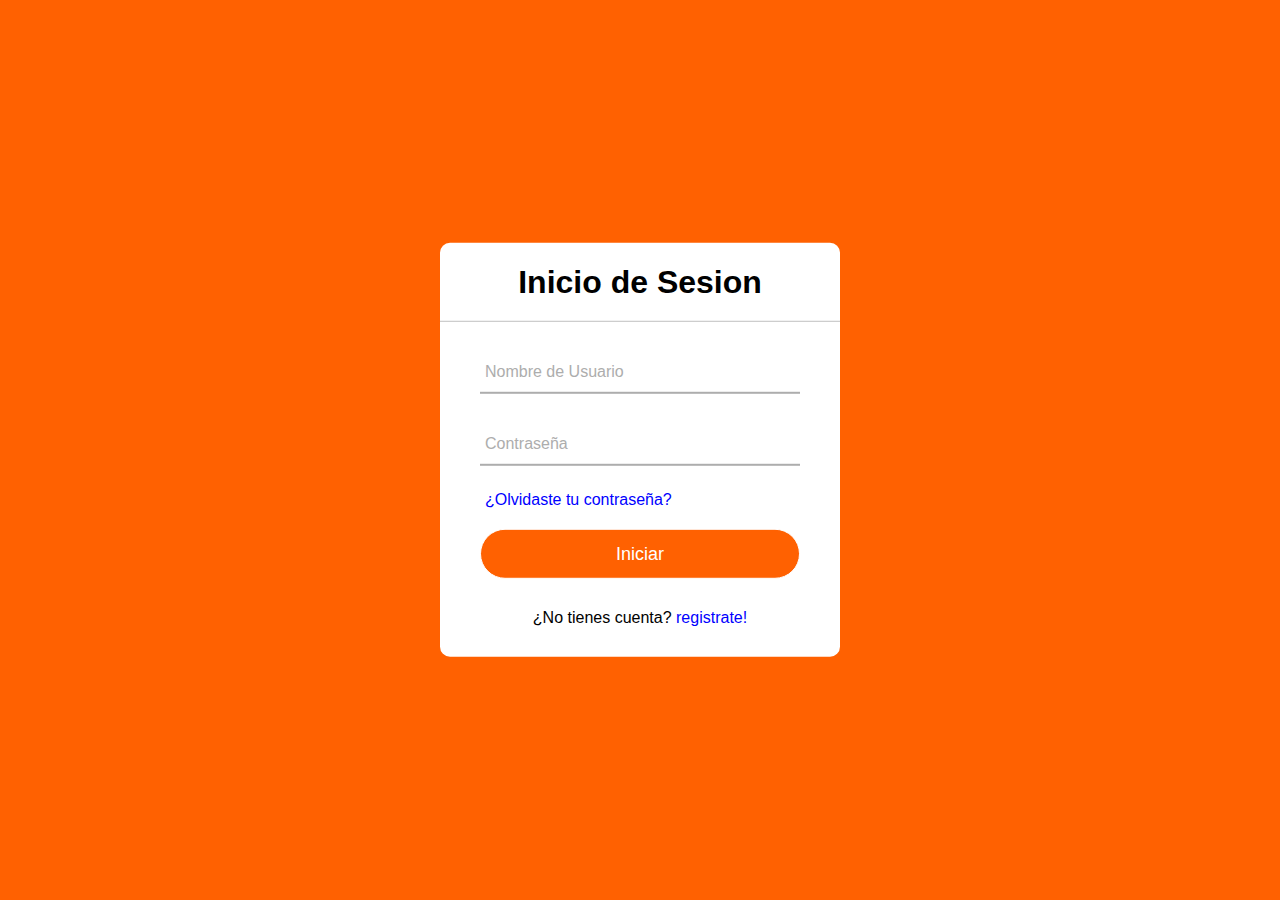
<file: Log in/index.html>
<!DOCTYPE html>
<html lang="es">
<head>
    <meta charset="UTF-8">
    <meta http-equiv="X-UA-Compatible" content="IE=edge">
    <meta name="viewport" content="width=device-width, initial-scale=1.0">
    <title>Bienvenido!</title>
    <link rel="stylesheet" href="style.css">
</head>
<body>
    <div class="formulario">
        <h1>Inicio de Sesion</h1>
        <form method="post">
            <div class="username">
                <input type="text" required>
                <label>Nombre de Usuario</label>
            </div>
            <div class="username">
                <input type="password" required>
                <label>Contraseña</label>
            </div>
            <div class="recordar">¿Olvidaste tu contraseña?</div>
            <input type="submit" value="Iniciar">
            <div class="registrarse">
                ¿No tienes cuenta? <a href="#">registrate!</a>
            </div>
        </form>
    
    </div>
<body>
<html>
</file>
<file: Log in/style.css>
body {
    margin: 0;
    padding: 0;
    font-family: Arial, Helvetica, sans-serif;
    background-color: #ff6101;
    height: 100vh;

}

.formulario{
    position: absolute;
    top: 50%;
    left: 50%;
    transform: translate(-50%,-50%);
    width: 400px;
    background: white;
    border-radius: 10px;
}

.formulario h1{
    text-align: center;
    padding: 0 0 20px 0;
    border-bottom: 1px solid silver;
}

.formulario form{
    padding: 0 40px;
    box-sizing: border-box;
}

form .username{
    position: relative;
    border-bottom: 2px solid;
    margin: 30px;
}   
form .username{
    position: relative;
    border-bottom: 2px solid #adadad;
    margin: 30px 0;
}

.username input{
    width: 100%;
    padding: 0 5px;
    height: 40px;
    font-size: 16 px;
    border: none;
    background:none ;
    outline: none;
}

.username label{
    position: absolute;
    top: 50%;
    left: 5px;
    color: #adadad;
    transform: translateY(-50%);
    font-size: 16px;
    pointer-events: none;
    transition: .5s;
}

.username span::before {
    content: '';
    position: absolute;
    top: 40px;
    left: 0;
    width: 100%;
    height: 2px;
    background: #6C3483;
    transition: .5s;
}

.username input:focus ~ label,
.username input:focus ~ label   {
    top: -5px;
    color: #6C3483;
}

.username input:focus ~ span::before,
.username input:focus ~ span::before   {
    width: 100%;
}

.recordar{
    margin: -5px 0 20px 5px;
    color: blue;
    cursor: pointer;
}

.recordar:hover {
    text-decoration: underline;
}

input[type="submit"]{
    width: 100%;
    height: 50px;
    border: 1px solid;
    background: #ff6101;
    border-radius: 25px;
    font-size: 18px;
    color: white;
    cursor: pointer;
    outline: none;
}

input[type="submit"]:hover{
    border-color: black;
    transition: .5s;
}

.registrarse{
margin: 30px 0;
text-align: center;
font-size: 16px;
color: black;
}

.registrarse a{
    color: blue;
    text-decoration: none;
}

.registrarse a:hover {
    text-decoration: underline;
}
</file>
